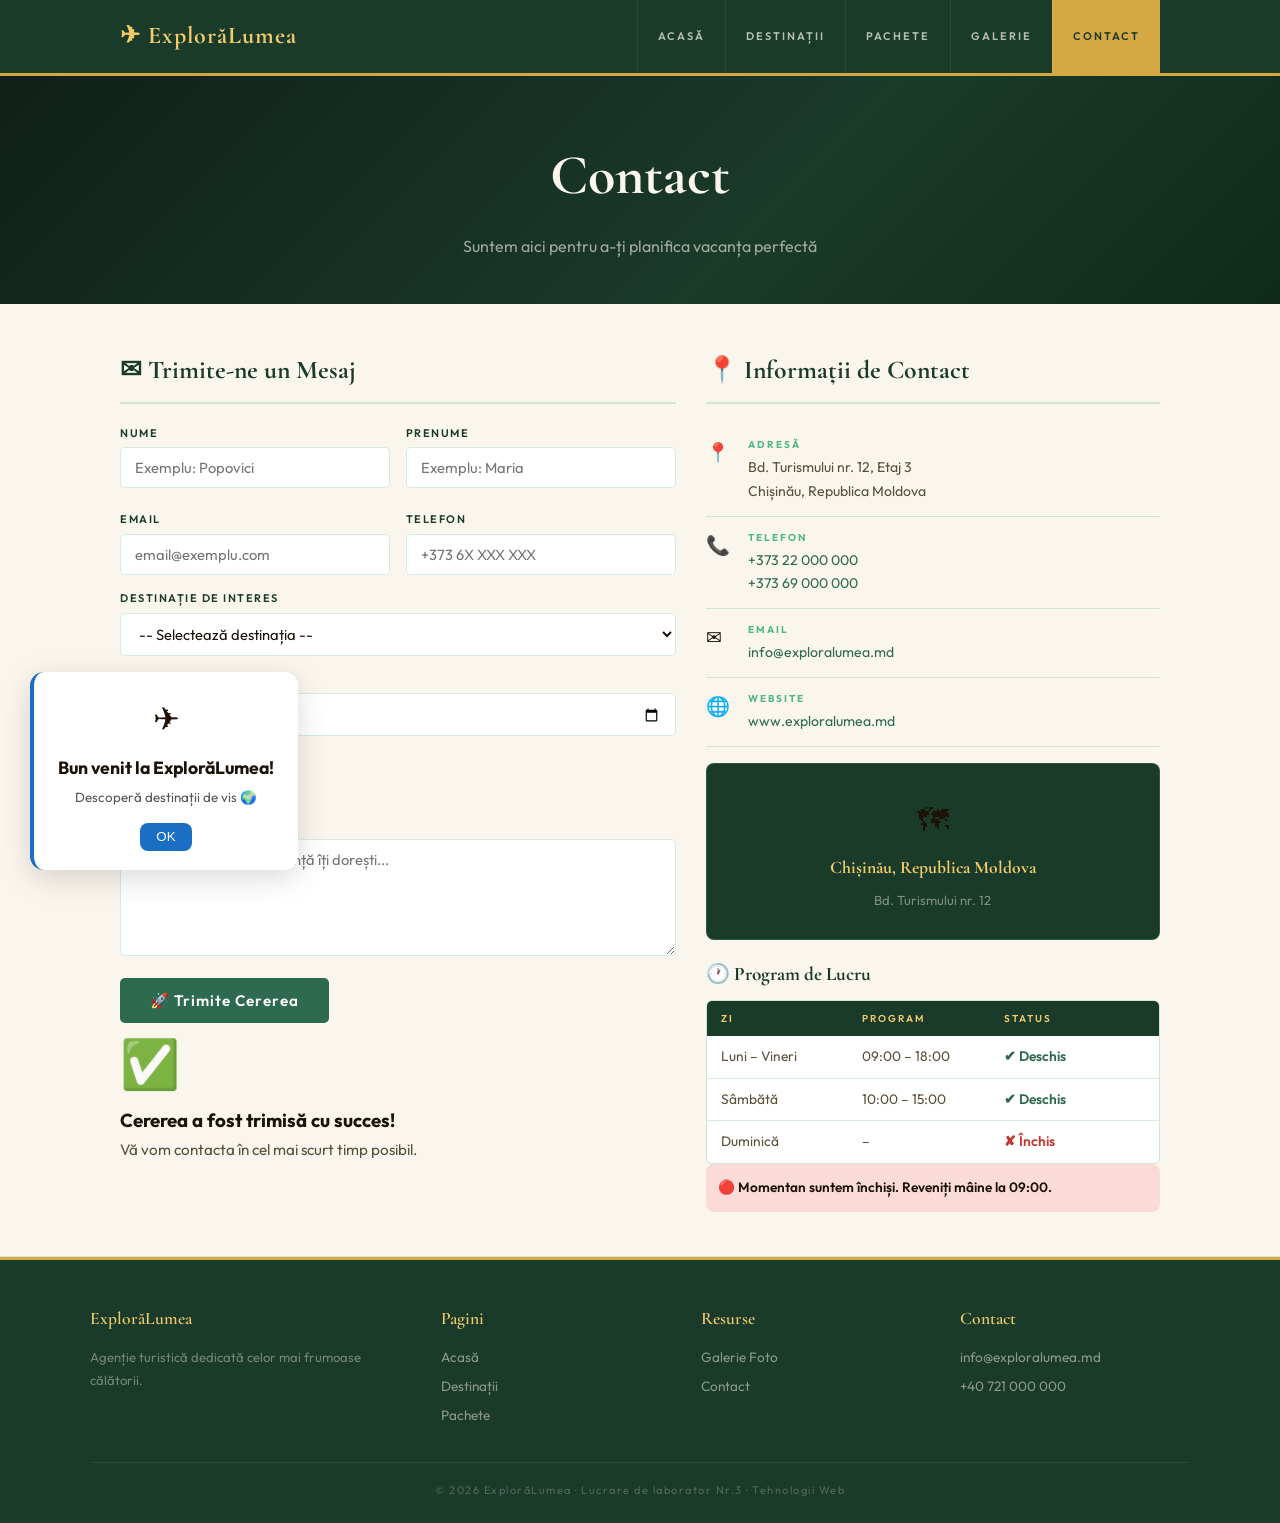
<file: contact.html>
<!DOCTYPE html>
<html lang="ro">
<head>
  <meta charset="UTF-8">
  <meta name="viewport" content="width=device-width, initial-scale=1.0">
  <title>Contact – ExplorăLumea</title>
  <link rel="stylesheet" href="css/style.css">
</head>
<body>

<!-- ANTET -->
<div class="antet">
  <div class="antet-interior">
    <div class="sigla">✈ ExplorăLumea</div>
    <nav class="navigatie">
      <a href="index.html">Acasă</a>
      <a href="destinatii.html">Destinații</a>
      <a href="pachete.html">Pachete</a>
      <a href="galerie.html">Galerie</a>
      <a href="contact.html" class="activ">Contact</a>
    </nav>
  </div>
</div>

<!-- BANNER PAGINA -->
<div class="banner-pagina">
  <h1>Contact</h1>
  <p>Suntem aici pentru a-ți planifica vacanța perfectă</p>
</div>

<div class="sectiune">
  <div class="sectiune-interior">
    <div class="grila-contact">

      <!-- FORMULAR -->
      <div class="formular-contact">
        <h2>✉ Trimite-ne un Mesaj</h2>

        <div class="rand-formular">
          <div class="grup-formular">
            <label>Nume</label>
            <input type="text" id="camp-nume" placeholder="Exemplu: Popovici">
            <span class="mesaj-eroare" id="eroare-nume"></span>
            <span id="contor-mesaj" class="contor-caractere" style="font-size:0.78rem; color: var(--text-slab);"></span>
          </div>
          <div class="grup-formular">
            <label>Prenume</label>
            <input type="text" id="camp-prenume" placeholder="Exemplu: Maria">
            <span class="mesaj-eroare" id="eroare-prenume"></span>
          </div>
        </div>

        <div id="preview-nume" style="color: var(--verde-mediu); font-weight: 600; margin-bottom: 8px;"></div>

        <div class="rand-formular">
          <div class="grup-formular">
            <label>Email</label>
            <input type="email" id="camp-email" placeholder="email@exemplu.com">
            <span class="mesaj-eroare" id="eroare-email"></span>
          </div>
          <div class="grup-formular">
            <label>Telefon</label>
            <input type="tel" id="camp-telefon" placeholder="+373 6X XXX XXX">
            <span class="mesaj-eroare" id="eroare-telefon"></span>
          </div>
        </div>

        <div class="grup-formular">
          <label>Destinație de interes</label>
          <select id="camp-destinatie">
            <option value="">-- Selectează destinația --</option>
            <option value="Paris, Franța">Paris, Franța</option>
            <option value="Roma, Italia">Roma, Italia</option>
            <option value="Tokyo, Japonia">Tokyo, Japonia</option>
            <option value="Maldive">Maldive</option>
            <option value="New York, SUA">New York, SUA</option>
            <option value="Bali, Indonezia">Bali, Indonezia</option>
            <option value="Altă destinație">Altă destinație</option>
          </select>
          <span class="mesaj-eroare" id="eroare-destinatie"></span>
        </div>

        <div class="grup-formular">
          <label>Data dorită de plecare</label>
          <input type="date" id="camp-data">
          <span class="mesaj-eroare" id="eroare-data"></span>
        </div>

        <div class="grup-formular">
          <label>Număr de persoane</label>
          <input type="number" id="camp-persoane" min="1" max="20" placeholder="Ex: 2" value="2">
          <span class="mesaj-eroare" id="eroare-persoane"></span>
        </div>

        <div class="grup-formular">
          <label>Mesaj</label>
          <textarea rows="5" id="camp-mesaj" placeholder="Spune-ne ce fel de vacanță îți dorești..."></textarea>
          <span class="mesaj-eroare" id="eroare-mesaj"></span>
        </div>

        <button type="button" id="buton-trimite" class="buton-trimite" onclick="proceseazaFormular()">
          🚀 Trimite Cererea
        </button>

        <!-- RĂSPUNS DINAMIC -->
        <div id="raspuns-formular">
          <div style="font-size:3rem;">✅</div>
          <h3>Cererea a fost trimisă cu succes!</h3>
          <p>Vă vom contacta în cel mai scurt timp posibil.</p>
          <div class="rezumat" id="rezumat-date"></div>
        </div>

      </div>

      <!-- INFO -->
      <div class="info-contact">
        <h2>📍 Informații de Contact</h2>

        <div class="rand-info">
          <div class="icona-info">📍</div>
          <div class="text-info">
            <strong>ADRESĂ</strong>
            Bd. Turismului nr. 12, Etaj 3<br>
            Chișinău, Republica Moldova
          </div>
        </div>
        <div class="rand-info">
          <div class="icona-info">📞</div>
          <div class="text-info">
            <strong>TELEFON</strong>
            <a href="tel:+37322000000">+373 22 000 000</a><br>
            <a href="tel:+37369000000">+373 69 000 000</a>
          </div>
        </div>
        <div class="rand-info">
          <div class="icona-info">✉</div>
          <div class="text-info">
            <strong>EMAIL</strong>
            <a href="mailto:info@exploralumea.md">info@exploralumea.md</a>
          </div>
        </div>
        <div class="rand-info">
          <div class="icona-info">🌐</div>
          <div class="text-info">
            <strong>WEBSITE</strong>
            <a href="index.html">www.exploralumea.md</a>
          </div>
        </div>

        <div class="harta-placeholder">
          <div style="font-size:2rem;">🗺</div>
          <strong>Chișinău, Republica Moldova</strong>
          <small>Bd. Turismului nr. 12</small>
        </div>

        <h3>🕐 Program de Lucru</h3>
        <div class="tabel-program">
          <div class="program-antet">
            <span>Zi</span><span>Program</span><span>Status</span>
          </div>
          <div class="program-rand">
            <span>Luni – Vineri</span><span>09:00 – 18:00</span><span class="deschis">✔ Deschis</span>
          </div>
          <div class="program-rand">
            <span>Sâmbătă</span><span>10:00 – 15:00</span><span class="deschis">✔ Deschis</span>
          </div>
          <div class="program-rand">
            <span>Duminică</span><span>–</span><span class="inchis">✘ Închis</span>
          </div>
        </div>

        <div id="status-ora"></div>

      </div>
    </div>
  </div>
</div>

<!-- SUBSOL -->
<div class="subsol">
  <div class="subsol-interior">
    <div class="subsol-coloana"><h4>ExplorăLumea</h4><p>Agenție turistică dedicată celor mai frumoase călătorii.</p></div>
    <div class="subsol-coloana"><h4>Pagini</h4><a href="index.html">Acasă</a><a href="destinatii.html">Destinații</a><a href="pachete.html">Pachete</a></div>
    <div class="subsol-coloana"><h4>Resurse</h4><a href="galerie.html">Galerie Foto</a><a href="contact.html">Contact</a></div>
    <div class="subsol-coloana"><h4>Contact</h4><a href="mailto:info@exploralumea.md">info@exploralumea.md</a><a href="tel:+40721000000">+40 721 000 000</a></div>
  </div>
  <div class="subsol-copyright">© 2026 ExplorăLumea · Lucrare de laborator Nr.3 · Tehnologii Web</div>
</div>

<script src="js/efecte.js"></script>
<script src="js/contact.js"></script>

</body>
</html>
</file>
<file: css/style.css>
@import url('https://fonts.googleapis.com/css2?family=Cormorant+Garamond:ital,wght@0,300;0,600;0,700;1,300&family=Outfit:wght@300;400;600&display=swap');

/* ── VARIABILE ── */
:root {
  --verde-inchis:  #1a3a2a;
  --verde-mediu:   #2d6a4f;
  --verde-deschis: #52b788;
  --auriu:         #d4a843;
  --auriu-deschis: #f0cb6a;
  --crem:          #faf6ee;
  --text:          #1c1208;
  --text-slab:     #5a4f3a;
  --bordura:       rgba(82,183,136,0.25);
  --umbra:         0 6px 28px rgba(26,58,42,0.12);
}

/* ── RESET ── */
*, *::before, *::after { margin: 0; padding: 0; box-sizing: border-box; }

body {
  font-family: 'Outfit', sans-serif;
  background: var(--crem);
  color: var(--text);
  line-height: 1.7;
}

img { max-width: 100%; display: block; }

/* ══════════════════════════
   ANTET
══════════════════════════ */
.antet {
  background: var(--verde-inchis);
  border-bottom: 3px solid var(--auriu);
  position: sticky;
  top: 0;
  z-index: 100;
}
.antet-interior {
  max-width: 1100px;
  margin: 0 auto;
  padding: 0 30px;
  display: flex;
  align-items: stretch;
  justify-content: space-between;
}
.sigla {
  font-family: 'Cormorant Garamond', serif;
  font-size: 1.5rem;
  font-weight: 700;
  color: var(--auriu-deschis);
  padding: 16px 0;
  letter-spacing: 1px;
}

/* ── NAVIGATIE + PSEUDO-CLASE ── */
.navigatie {
  display: flex;
  align-items: stretch;
}
.navigatie a {
  color: rgba(250,246,238,0.70);
  text-decoration: none;
  font-size: 11px;
  font-weight: 600;
  letter-spacing: 2px;
  text-transform: uppercase;
  padding: 0 20px;
  display: flex;
  align-items: center;
  border-left: 1px solid rgba(255,255,255,0.07);
  transition: background 0.22s, color 0.22s;
}

.navigatie a:link    { color: rgba(250,246,238,0.70); }
.navigatie a:visited { color: rgba(250,246,238,0.50); }
.navigatie a:hover   { background: var(--verde-deschis); color: var(--verde-inchis); }
.navigatie a:active  { background: var(--auriu); color: var(--verde-inchis); }
.navigatie a.activ   { background: var(--auriu); color: var(--verde-inchis); }

/* ══════════════════════════
   BANNER PAGINA
══════════════════════════ */
.banner-pagina {
  background: linear-gradient(135deg, #0f2018 0%, var(--verde-inchis) 60%, #0f2a1a 100%);
  padding: 52px 30px 44px;
  text-align: center;
}
.banner-pagina h1 {
  font-family: 'Cormorant Garamond', serif;
  font-size: clamp(2rem, 5vw, 3.5rem);
  font-weight: 700;
  color: var(--crem);
  margin-bottom: 10px;
}
.banner-pagina p {
  color: rgba(250,246,238,0.60);
  font-size: 1rem;
}

/* ══════════════════════════
   BANNER (index)
══════════════════════════ */
.banner {
  background: linear-gradient(135deg, #0f2018 0%, var(--verde-inchis) 100%);
  padding: 52px 30px;
}
.banner-interior {
  max-width: 1100px;
  margin: 0 auto;
  text-align: center;
}
.banner h1 {
  font-family: 'Cormorant Garamond', serif;
  font-size: clamp(2.2rem, 5vw, 4rem);
  font-weight: 700;
  color: var(--crem);
  margin-bottom: 12px;
}
.banner p {
  color: rgba(250,246,238,0.60);
  font-size: 1rem;
  margin-bottom: 24px;
}
.banner img {
  border-radius: 8px;
  border: 2px solid var(--bordura);
  margin: 0 auto 20px;
  box-shadow: var(--umbra);
}
.banner-buton {
  margin-top: 16px;
}
.banner-buton a {
  display: inline-block;
  background: var(--auriu);
  color: var(--verde-inchis);
  padding: 12px 32px;
  border-radius: 4px;
  font-weight: 700;
  font-size: 0.95rem;
  text-decoration: none;
  letter-spacing: 1px;
  transition: background 0.2s;
}
.banner-buton a:hover { background: var(--auriu-deschis); }

/* ══════════════════════════
   SECTIUNI GENERALE
══════════════════════════ */
.sectiune {
  padding: 44px 0;
  border-bottom: 1px solid var(--bordura);
}
.sectiune-interior {
  max-width: 1100px;
  margin: 0 auto;
  padding: 0 30px;
}

/* ── ANCORA SCROLL ── */
#europa, #asia, #america, #africa, #oceania {
  scroll-margin-top: 70px;
}

/* ── HARTA ── */
.sectiune-interior.centrat { text-align: center; }
.harta-img {
  display: block;
  margin: 16px auto;
  border: 3px solid var(--auriu);
  border-radius: 8px;
  box-shadow: var(--umbra);
  max-width: 100%;
}
#harta-lume { cursor: pointer; }

.sectiune h2 {
  font-family: 'Cormorant Garamond', serif;
  font-size: 2rem;
  font-weight: 700;
  color: var(--verde-inchis);
  margin-bottom: 24px;
  padding-bottom: 12px;
  border-bottom: 2px solid var(--bordura);
}
.sectiune p {
  color: var(--text-slab);
  font-size: 0.95rem;
  margin-bottom: 12px;
}

/* ══════════════════════════
   GRILA DESTINATII
══════════════════════════ */
.grila-destinatii {
  display: grid;
  grid-template-columns: repeat(4, 1fr);
  gap: 18px;
  margin-top: 10px;
}
.card-destinatie {
  background: #fff;
  border: 1px solid var(--bordura);
  border-radius: 8px;
  overflow: hidden;
  box-shadow: var(--umbra);
  text-align: center;
  padding-bottom: 16px;
  transition: transform 0.2s, box-shadow 0.2s;
}
.card-destinatie:hover {
  transform: translateY(-5px);
  box-shadow: 0 16px 44px rgba(26,58,42,0.18);
}
.card-destinatie img {
  width: 100%;
  height: 140px;
  object-fit: cover;
}
.card-destinatie h3 {
  font-family: 'Cormorant Garamond', serif;
  font-size: 1.1rem;
  color: var(--verde-inchis);
  margin: 10px 12px 4px;
}
.card-destinatie p {
  font-size: 0.85rem;
  color: var(--text-slab);
  margin: 0 12px 8px;
}
.card-destinatie a {
  color: var(--verde-mediu);
  font-size: 0.85rem;
  font-weight: 600;
  text-decoration: none;
}
.card-destinatie a:hover { color: var(--auriu); text-decoration: underline; }

/* ══════════════════════════
   STATISTICI
══════════════════════════ */
.statistici {
  background: var(--verde-inchis);
  border-top: 2px solid var(--auriu);
  border-bottom: 2px solid var(--auriu);
  padding: 36px 30px;
}
.statistici-interior {
  max-width: 1100px;
  margin: 0 auto;
  display: grid;
  grid-template-columns: repeat(4, 1fr);
  gap: 20px;
  text-align: center;
}
.element-statistica {
  display: flex;
  flex-direction: column;
  align-items: center;
}
.numar-statistica {
  font-family: 'Cormorant Garamond', serif;
  font-size: 2.8rem;
  font-weight: 700;
  color: var(--auriu-deschis);
  line-height: 1;
}
.text-statistica {
  font-size: 0.82rem;
  color: rgba(250,246,238,0.50);
  margin-top: 6px;
  letter-spacing: 1px;
}

/* ══════════════════════════
   TABEL DESTINATII
══════════════════════════ */
.tabel-destinatii {
  border: 1px solid var(--bordura);
  border-radius: 8px;
  overflow: hidden;
  margin-bottom: 10px;
  box-shadow: var(--umbra);
}
.tabel-antet {
  display: grid;
  grid-template-columns: 100px 1.5fr 1.5fr 0.8fr 0.8fr 0.8fr 0.8fr;
  background: var(--verde-inchis);
  padding: 10px 14px;
  gap: 10px;
}
.tabel-antet span {
  color: var(--auriu-deschis);
  font-size: 10px;
  font-weight: 600;
  letter-spacing: 2px;
  text-transform: uppercase;
}
.tabel-rand {
  display: grid;
  grid-template-columns: 100px 1.5fr 1.5fr 0.8fr 0.8fr 0.8fr 0.8fr;
  padding: 10px 14px;
  gap: 10px;
  align-items: center;
  border-bottom: 1px solid var(--bordura);
  background: #fff;
  transition: background 0.18s;
}
.tabel-rand:hover { background: rgba(82,183,136,0.05); }
.tabel-rand:last-child { border-bottom: none; }
.tabel-celula {
  font-size: 0.87rem;
  color: var(--text-slab);
}
.tabel-celula:first-child { color: var(--verde-inchis); font-weight: 600; }
.tabel-celula img { border-radius: 4px; }
.tabel-celula small { display: block; font-size: 0.75rem; color: var(--text-slab); }
.tabel-celula.centrat { text-align: center; }

/* ══════════════════════════
   ETICHETE STATUS
══════════════════════════ */
.eticheta {
  display: inline-block;
  padding: 3px 9px;
  border-radius: 3px;
  font-size: 10px;
  font-weight: 700;
  letter-spacing: 1px;
  text-transform: uppercase;
}
.eticheta-popular  { background: rgba(82,183,136,0.15); color: var(--verde-mediu); }
.eticheta-premium  { background: rgba(212,168,67,0.15); color: #8a6400; }
.eticheta-nou      { background: rgba(45,106,79,0.12);  color: var(--verde-inchis); }

/* ── BUTON REZERVA ── */
.buton-rezerva {
  display: inline-block;
  background: var(--verde-mediu);
  color: #fff;
  padding: 6px 14px;
  border-radius: 4px;
  font-size: 11px;
  font-weight: 600;
  letter-spacing: 1px;
  text-decoration: none;
  text-transform: uppercase;
  transition: background 0.18s;
}
.buton-rezerva:hover { background: var(--verde-inchis); }

/* ══════════════════════════
   BANNER PROMOTIE
══════════════════════════ */
.banner-promotie {
  background: var(--verde-inchis);
  border: 2px solid var(--auriu);
  border-radius: 8px;
  padding: 28px;
  text-align: center;
}
.banner-promotie img {
  margin: 0 auto 16px;
  border-radius: 6px;
  width: 100%;
  max-width: 900px;
  height: 200px;
  object-fit: cover;
}
.banner-promotie h3 {
  font-family: 'Cormorant Garamond', serif;
  font-size: 1.5rem;
  color: var(--auriu-deschis);
  margin-bottom: 6px;
}
.banner-promotie p { color: rgba(250,246,238,0.55); margin-bottom: 14px; }
.buton-promo {
  display: inline-block;
  background: var(--auriu);
  color: var(--verde-inchis);
  padding: 10px 26px;
  border-radius: 4px;
  font-weight: 700;
  font-size: 0.9rem;
  text-decoration: none;
  text-transform: uppercase;
  letter-spacing: 1px;
  transition: background 0.2s;
}
.buton-promo:hover { background: var(--auriu-deschis); }

/* ══════════════════════════
   GALERIE
══════════════════════════ */
.grila-galerie {
  display: grid;
  grid-template-columns: repeat(4, 1fr);
  gap: 12px;
  margin-top: 16px;
}
.element-galerie {
  position: relative;
  border-radius: 6px;
  overflow: hidden;
  border: 1px solid var(--bordura);
}
.element-galerie.inalt { grid-row: span 2; }
.element-galerie img {
  width: 100%;
  height: 200px;
  object-fit: cover;
  display: block;
  transition: transform 0.3s;
}
.element-galerie.inalt img { height: 100%; min-height: 414px; }
.element-galerie:hover img { transform: scale(1.05); }
.legenda-galerie {
  position: absolute;
  bottom: 0; left: 0; right: 0;
  background: linear-gradient(transparent, rgba(15,32,24,0.88));
  padding: 22px 12px 10px;
}
.legenda-galerie strong {
  display: block;
  font-family: 'Cormorant Garamond', serif;
  font-size: 1rem;
  color: var(--auriu-deschis);
}
.legenda-galerie small {
  color: rgba(250,246,238,0.50);
  font-size: 0.75rem;
}

/* ══════════════════════════
   PACHETE
══════════════════════════ */
.grila-pachete {
  display: grid;
  grid-template-columns: repeat(3, 1fr);
  gap: 22px;
  margin-bottom: 10px;
}
.card-pachet {
  background: #fff;
  border: 1px solid var(--bordura);
  border-radius: 8px;
  overflow: hidden;
  box-shadow: var(--umbra);
  display: flex;
  flex-direction: column;
  transition: transform 0.2s;
}
.card-pachet:hover { transform: translateY(-4px); }
.card-pachet img { width: 100%; height: 180px; object-fit: cover; }
.corp-pachet { padding: 20px; flex: 1; display: flex; flex-direction: column; }
.eticheta-pachet {
  display: inline-block;
  padding: 3px 10px;
  border-radius: 3px;
  font-size: 10px;
  font-weight: 700;
  letter-spacing: 2px;
  text-transform: uppercase;
  margin-bottom: 10px;
  width: fit-content;
}
.eticheta-pachet.bestseller { background: var(--auriu); color: var(--verde-inchis); }
.eticheta-pachet.premium    { background: var(--verde-inchis); color: var(--auriu-deschis); }
.eticheta-pachet.nou        { background: var(--verde-deschis); color: var(--verde-inchis); }
.card-pachet h3 {
  font-family: 'Cormorant Garamond', serif;
  font-size: 1.25rem;
  font-weight: 700;
  color: var(--verde-inchis);
  margin-bottom: 8px;
}
.card-pachet p { font-size: 0.88rem; color: var(--text-slab); margin-bottom: 14px; }
.detalii-pachet { margin-bottom: 14px; }
.rand-pachet {
  display: flex;
  justify-content: space-between;
  padding: 5px 0;
  border-bottom: 1px solid var(--bordura);
  font-size: 0.84rem;
}
.rand-pachet span:first-child { color: var(--verde-inchis); font-weight: 600; }
.rand-pachet span:last-child  { color: var(--text-slab); }
.pret-pachet {
  font-family: 'Cormorant Garamond', serif;
  font-size: 1.8rem;
  font-weight: 700;
  color: var(--verde-inchis);
  margin: 10px 0;
}
.pret-pachet small { font-size: 0.75rem; color: var(--text-slab); font-family: 'Outfit', sans-serif; font-weight: 400; }

/* ── TABEL COMPARATIV ── */
.tabel-comparativ {
  border: 1px solid var(--bordura);
  border-radius: 8px;
  overflow: hidden;
  box-shadow: var(--umbra);
}
.tabel-comparativ .tabel-antet {
  display: grid;
  grid-template-columns: 2fr 1fr 1fr 1fr;
  background: var(--verde-inchis);
  padding: 10px 14px;
  gap: 10px;
}
.tabel-comparativ .tabel-antet span {
  color: var(--auriu-deschis);
  font-size: 10px;
  font-weight: 600;
  letter-spacing: 2px;
  text-transform: uppercase;
  text-align: center;
}
.tabel-comparativ .tabel-antet span:first-child { text-align: left; }
.tabel-comparativ .tabel-rand {
  display: grid;
  grid-template-columns: 2fr 1fr 1fr 1fr;
  padding: 10px 14px;
  gap: 10px;
  align-items: center;
  border-bottom: 1px solid var(--bordura);
  background: #fff;
  transition: background 0.18s;
}
.tabel-comparativ .tabel-rand:hover { background: rgba(82,183,136,0.05); }
.tabel-comparativ .tabel-rand:last-child { border-bottom: none; }
.tabel-comparativ .tabel-celula { font-size: 0.87rem; color: var(--text-slab); }
.tabel-comparativ .tabel-celula:first-child { color: var(--verde-inchis); font-weight: 600; }
.tabel-comparativ .tabel-celula.centrat { text-align: center; }
.tabel-pret .tabel-celula strong {
  font-family: 'Cormorant Garamond', serif;
  font-size: 1.2rem;
  color: var(--verde-inchis);
}

/* ══════════════════════════
   CONTACT
══════════════════════════ */
.grila-contact {
  display: grid;
  grid-template-columns: 1.1fr 0.9fr;
  gap: 30px;
}
.formular-contact h2,
.info-contact h2 {
  font-family: 'Cormorant Garamond', serif;
  font-size: 1.6rem;
  font-weight: 700;
  color: var(--verde-inchis);
  margin-bottom: 20px;
  padding-bottom: 10px;
  border-bottom: 2px solid var(--bordura);
}
.info-contact h3 {
  font-family: 'Cormorant Garamond', serif;
  font-size: 1.2rem;
  color: var(--verde-inchis);
  margin: 18px 0 10px;
}
.rand-formular {
  display: grid;
  grid-template-columns: 1fr 1fr;
  gap: 16px;
}
.grup-formular { margin-bottom: 14px; }
label {
  display: block;
  font-size: 11px;
  font-weight: 600;
  letter-spacing: 1.5px;
  text-transform: uppercase;
  color: var(--verde-inchis);
  margin-bottom: 5px;
}
input[type=text], input[type=email], input[type=tel],
input[type=date], select, textarea {
  width: 100%;
  padding: 10px 14px;
  border: 1.5px solid var(--bordura);
  border-radius: 5px;
  background: #fff;
  color: var(--text);
  font-family: 'Outfit', sans-serif;
  font-size: 0.92rem;
  outline: none;
  transition: border-color 0.2s;
}
input:focus, select:focus, textarea:focus {
  border-color: var(--verde-deschis);
}
textarea { resize: vertical; min-height: 110px; }
.buton-trimite {
  background: var(--verde-mediu);
  color: #fff;
  border: none;
  padding: 13px 30px;
  border-radius: 5px;
  font-family: 'Outfit', sans-serif;
  font-size: 0.95rem;
  font-weight: 600;
  cursor: pointer;
  letter-spacing: 1px;
  transition: background 0.2s, transform 0.15s;
}
.buton-trimite:hover { background: var(--verde-inchis); transform: translateY(-2px); }

.rand-info {
  display: flex;
  gap: 14px;
  padding: 12px 0;
  border-bottom: 1px solid var(--bordura);
  font-size: 0.88rem;
}
.icona-info { font-size: 1.2rem; min-width: 28px; }
.text-info { color: var(--text-slab); }
.text-info strong {
  display: block;
  font-size: 10px;
  letter-spacing: 2px;
  text-transform: uppercase;
  color: var(--verde-deschis);
  margin-bottom: 3px;
}
.text-info a { color: var(--verde-mediu); text-decoration: none; }
.text-info a:hover { color: var(--auriu); }

.harta-placeholder {
  background: var(--verde-inchis);
  border: 1px solid var(--bordura);
  border-radius: 8px;
  padding: 28px;
  text-align: center;
  margin: 16px 0;
  display: flex;
  flex-direction: column;
  align-items: center;
  gap: 6px;
}
.harta-placeholder strong { color: var(--auriu-deschis); font-family: 'Cormorant Garamond', serif; font-size: 1.1rem; }
.harta-placeholder small  { color: rgba(250,246,238,0.45); font-size: 0.82rem; }

/* Program lucru */
.tabel-program {
  border: 1px solid var(--bordura);
  border-radius: 6px;
  overflow: hidden;
}
.program-antet {
  display: grid;
  grid-template-columns: 1fr 1fr 1fr;
  background: var(--verde-inchis);
  padding: 9px 14px;
}
.program-antet span {
  font-size: 10px;
  font-weight: 600;
  letter-spacing: 2px;
  text-transform: uppercase;
  color: var(--auriu-deschis);
}
.program-rand {
  display: grid;
  grid-template-columns: 1fr 1fr 1fr;
  padding: 9px 14px;
  border-bottom: 1px solid var(--bordura);
  font-size: 0.86rem;
  color: var(--text-slab);
  background: #fff;
}
.program-rand:last-child { border-bottom: none; }
.deschis { color: #2d6a4f !important; font-weight: 600; }
.inchis  { color: #c0392b !important; font-weight: 600; }

/* ══════════════════════════
   SUBSOL
══════════════════════════ */
.subsol {
  background: var(--verde-inchis);
  border-top: 3px solid var(--auriu);
  padding: 44px 30px 24px;
}
.subsol-interior {
  max-width: 1100px;
  margin: 0 auto;
  display: grid;
  grid-template-columns: 1.4fr 1fr 1fr 1fr;
  gap: 30px;
  padding-bottom: 28px;
  border-bottom: 1px solid rgba(82,183,136,0.15);
}
.subsol-coloana h4 {
  font-family: 'Cormorant Garamond', serif;
  font-size: 1.1rem;
  color: var(--auriu-deschis);
  margin-bottom: 12px;
  font-weight: 600;
}
.subsol-coloana p {
  color: rgba(250,246,238,0.40);
  font-size: 0.82rem;
  line-height: 1.7;
}
.subsol-coloana a {
  color: rgba(250,246,238,0.50);
  text-decoration: none;
  display: block;
  margin-bottom: 6px;
  font-size: 0.85rem;
  transition: color 0.18s;
}
.subsol-coloana a:hover   { color: var(--auriu); }
.subsol-coloana a:visited { color: rgba(250,246,238,0.35); }
.subsol-copyright {
  max-width: 1100px;
  margin: 18px auto 0;
  text-align: center;
  font-size: 11px;
  letter-spacing: 1.5px;
  color: rgba(250,246,238,0.25);
}
</file>
